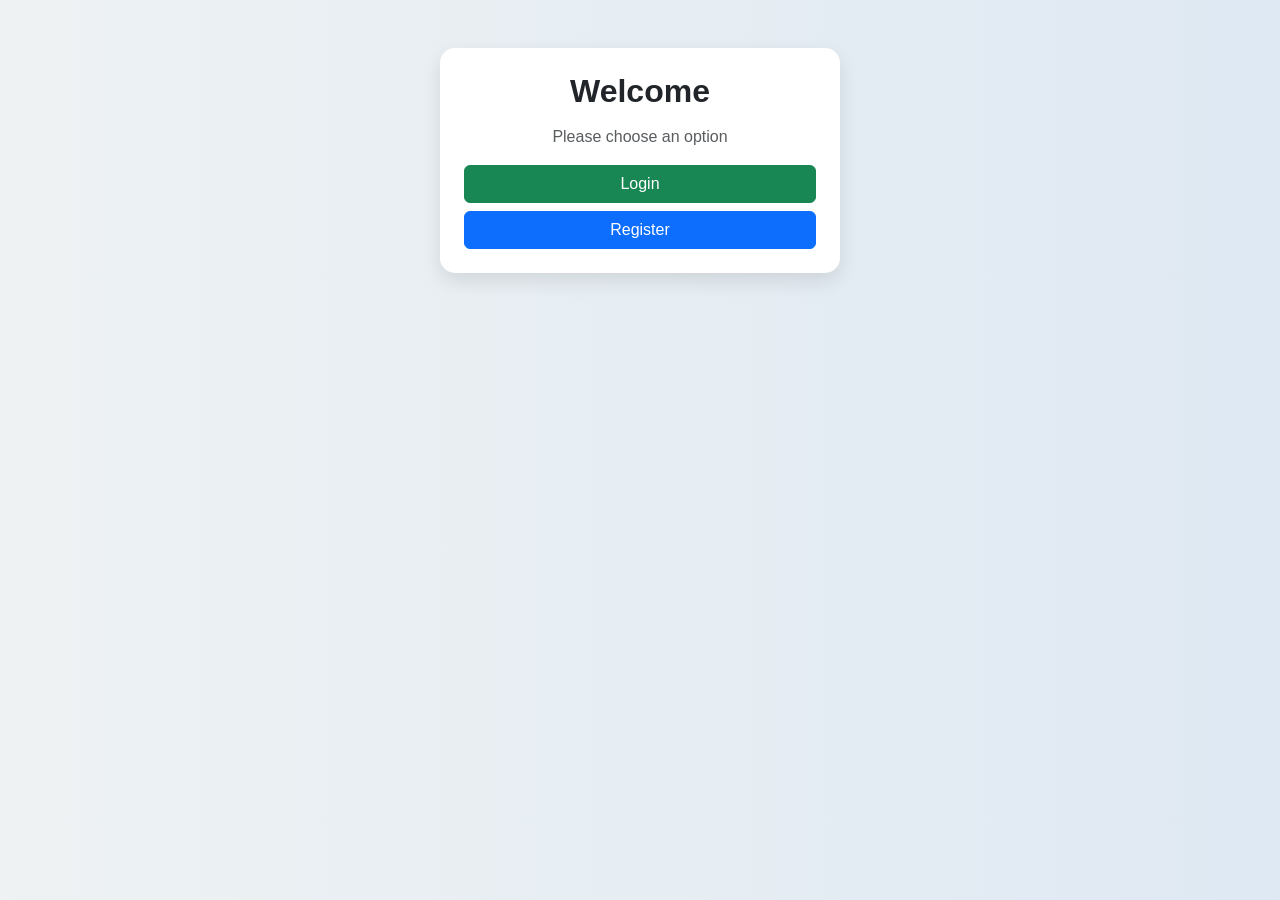
<file: index.html>
<!DOCTYPE html>
<html>
<head>
  <title>Welcome</title>

  <!-- importing bootstrap css for use ready made style -->
  <link rel="stylesheet" href="https://cdn.jsdelivr.net/npm/bootstrap@5.3.0/dist/css/bootstrap.min.css">

  <!-- for adding custom css -->
  <link rel="stylesheet" href="css/style.css">
</head>

<body class="bg-light">
<div class="container text-center mt-5">
  <div class="card p-4">
    <h2>Welcome</h2>
    <!-- light color text -->
    <p class="text-muted">Please choose an option</p>

    <!-- login button -->
    <a href="login.html" class="btn btn-success w-100 mb-2">Login</a>

    <!-- register button -->
    <a href="register.html" class="btn btn-primary w-100">Register</a>
  </div>
</div>

</body>
</html>
</file>
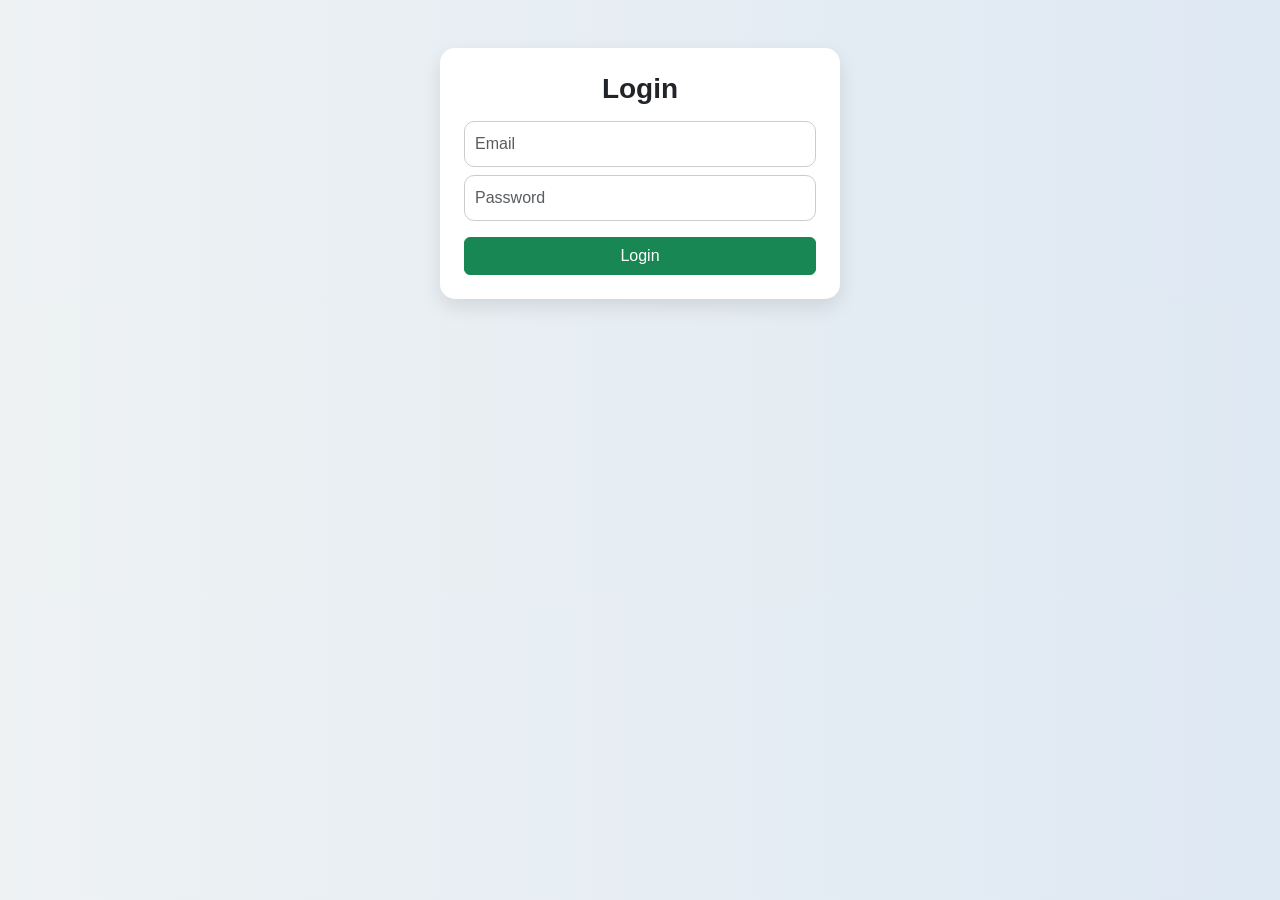
<file: login.html>
<!DOCTYPE html>
<html>
<head>
  <title>Login</title>

  <link rel="stylesheet" href="https://cdn.jsdelivr.net/npm/bootstrap@5.3.0/dist/css/bootstrap.min.css">
  <link rel="stylesheet" href="css/style.css">
</head>

<body class="bg-light">
<div class="container mt-5">
  <div class="card p-4">
    <h3 class="text-center">Login</h3>

    <!-- email input field -->
    <input type="email" id="email" class="form-control mb-2" placeholder="Email">
    <!-- password input field -->
    <input type="password" id="password" class="form-control mb-3" placeholder="Password">
    <!-- after button click js function calling -->
    <button class="btn btn-success w-100" onclick="loginUser()">Login</button>
  </div>
</div>
<!-- for AJAX calling -->
<script src="https://code.jquery.com/jquery-3.6.0.min.js"></script>
<!-- for load the js file -->
<script src="javascript/login.js"></script>
</body>
</html>
</file>
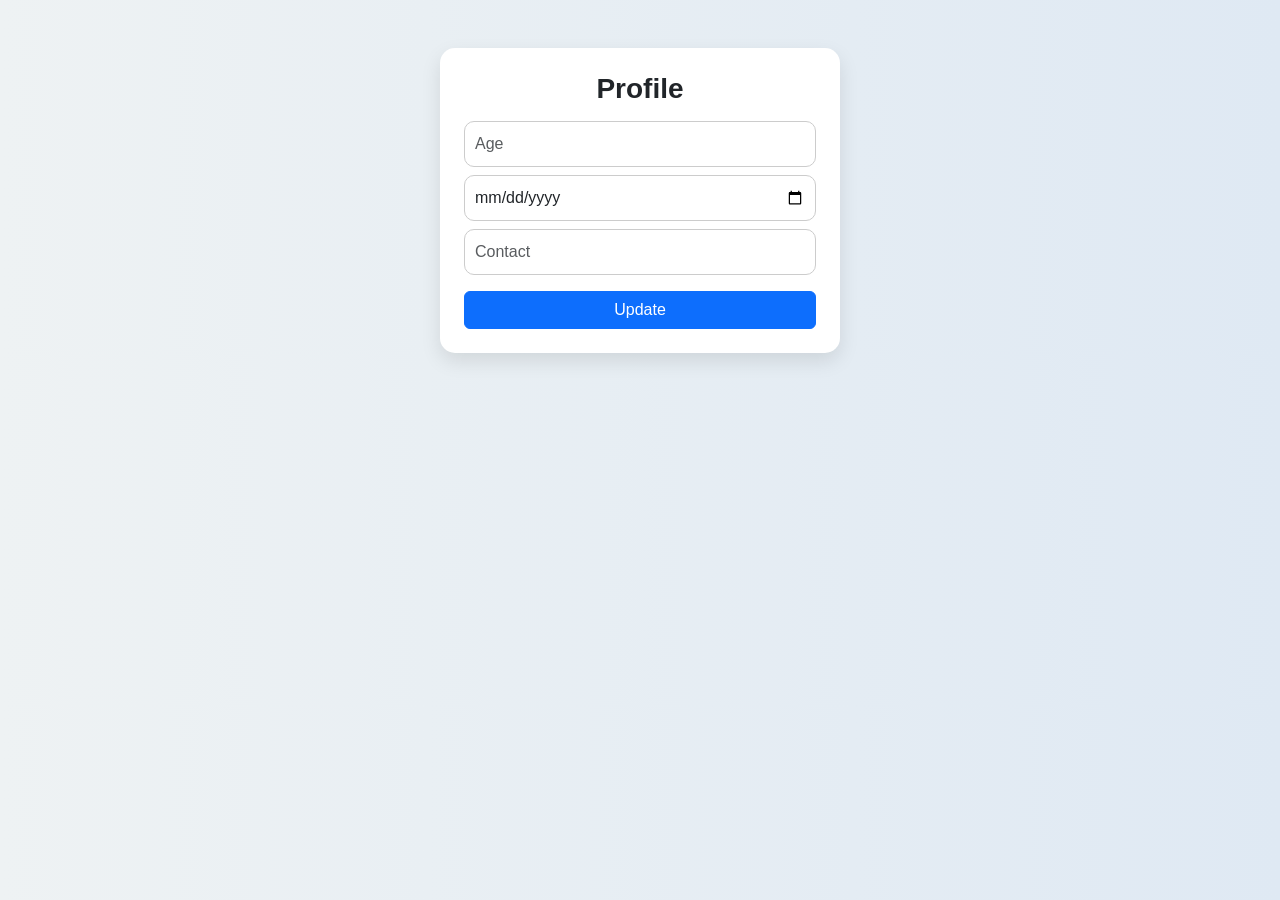
<file: profile.html>
<!DOCTYPE html>
<html>
<head>
  <title>Profile</title>

  <link rel="stylesheet" href="https://cdn.jsdelivr.net/npm/bootstrap@5.3.0/dist/css/bootstrap.min.css">
  <link rel="stylesheet" href="css/style.css">
</head>

<body class="bg-light">
<div class="container mt-5">
  <div class="card p-4">
    <h3 class="text-center">Profile</h3>
    <!-- age input field -->
    <input type="number" id="age" class="form-control mb-2" placeholder="Age">
    <!-- date of birth input field -->
    <input type="date" id="dob" class="form-control mb-2">
    <!-- contact input field -->
    <input type="text" id="contact" class="form-control mb-3" placeholder="Contact">
    <!-- after button click js function calling -->
    <button class="btn btn-primary w-100" onclick="updateProfile()">Update</button>
  </div>
</div>
<script src="https://code.jquery.com/jquery-3.6.0.min.js"></script>
<script src="javascript/profile.js"></script>
</body>
</html>
</file>
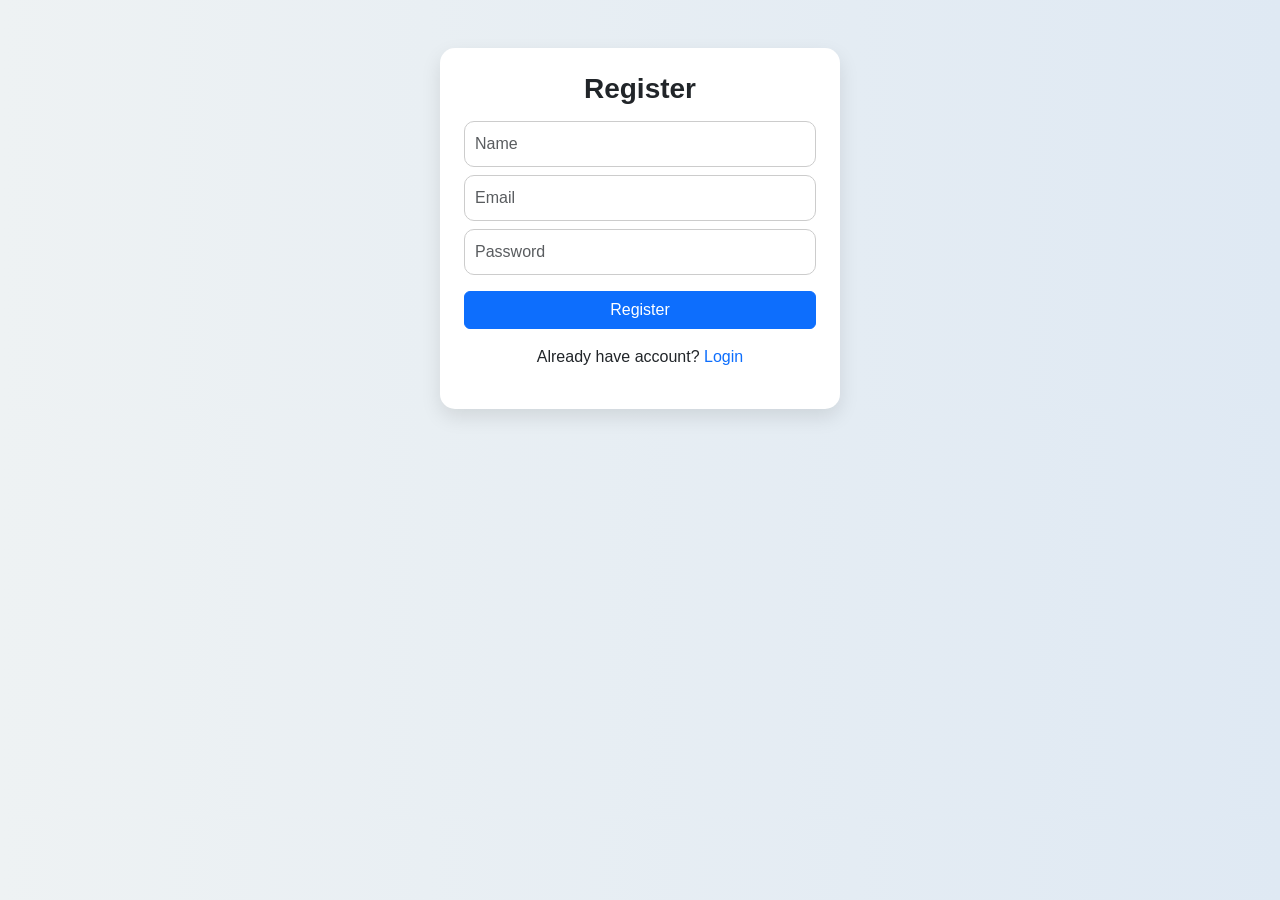
<file: register.html>
<!DOCTYPE html>
<html>
<head>
  <title>Register</title>
  <link rel="stylesheet" href="https://cdn.jsdelivr.net/npm/bootstrap@5.3.0/dist/css/bootstrap.min.css">
  <link rel="stylesheet" href="css/style.css">
</head>

<body class="bg-light">
<div class="container mt-5">
  <div class="card p-4">
    <h3 class="text-center">Register</h3>
    <!-- name input field -->
    <input type="text" id="name" class="form-control mb-2" placeholder="Name">
    <!-- email input field -->
    <input type="email" id="email" class="form-control mb-2" placeholder="Email">
    <!-- password input field -->
    <input type="password" id="password" class="form-control mb-3" placeholder="Password">
    <!-- after button click js function calling  -->
    <button class="btn btn-primary w-100" onclick="registerUser()">Register</button>

    <p class="mt-3 text-center">Already have account? <a href="login.html">Login</a></p>
  </div>
</div>
<script src="https://code.jquery.com/jquery-3.6.0.min.js"></script>
<script src="javascript/register.js"></script>
</body>
</html>
</file>
<file: css/style.css>
/* body styling */
body {
  font-family: 'Segoe UI', sans-serif;
  background: linear-gradient(to right, #eef2f3, #dfe9f3);
}

/* center card */
.card {
  max-width: 400px;
  margin: auto;
  border-radius: 15px;
  padding: 20px;
  border: none;
  box-shadow: 0 8px 20px rgba(0, 0, 0, 0.1);
}

/* headings */
h2, h3 {
  font-weight: 600;
  margin-bottom: 15px;
}

/* input fields */
input.form-control {
  border-radius: 10px;
  padding: 10px;
  border: 1px solid #ccc;
  transition: 0.3s;
}

/* input focus effect */
input.form-control:focus {
  border-color: #007bff;
  box-shadow: 0 0 5px rgba(0, 123, 255, 0.3);
}

/* buttons */
button {
  border-radius: 10px;
  padding: 10px;
  font-weight: 500;
  transition: 0.3s;
}

/* button hover effect */
button:hover {
  transform: scale(1.03);
  opacity: 0.9;
}

/* links */
a {
  text-decoration: none;
}

/* responsive spacing */
.container {
  margin-top: 80px;
}
</file>
